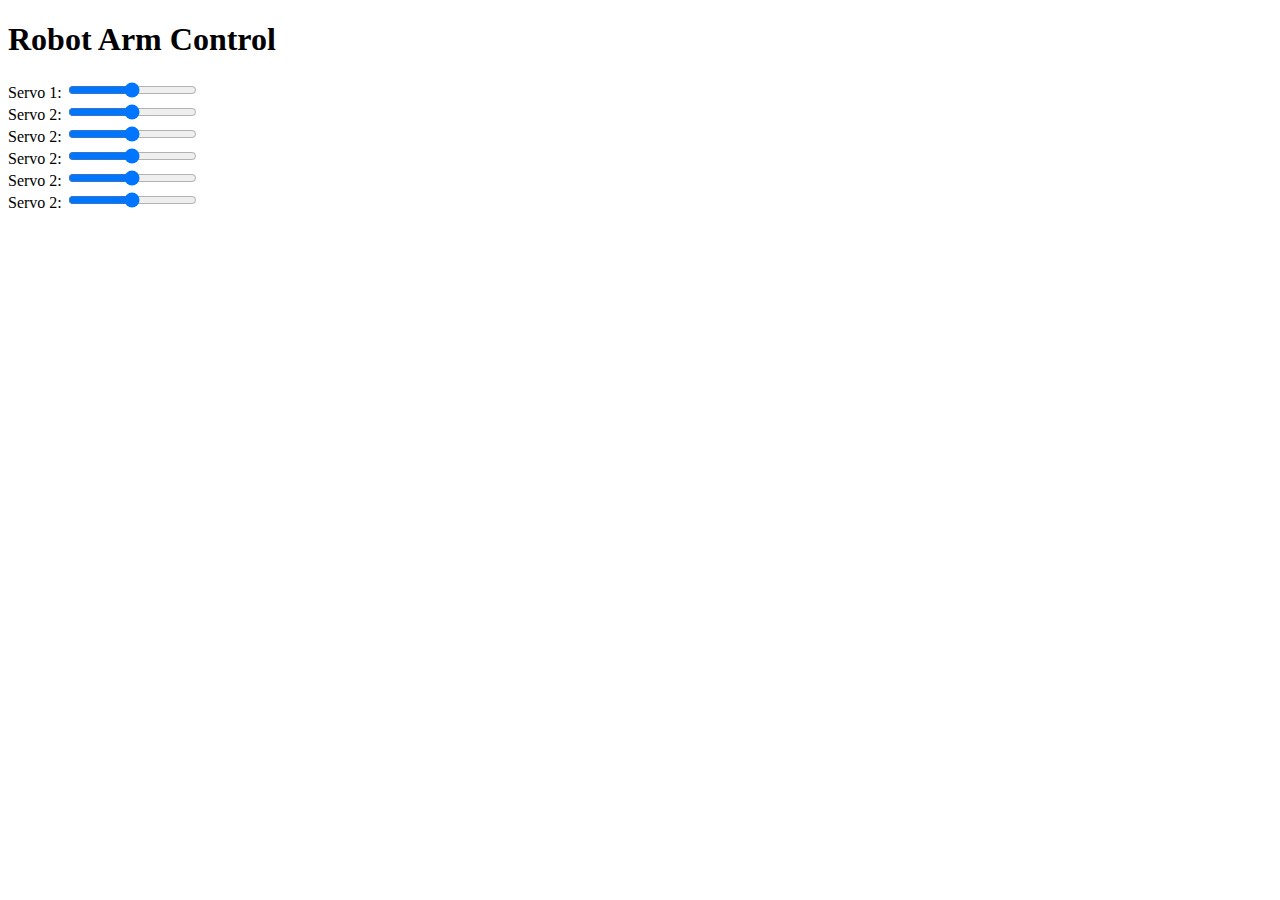
<file: ArduinoIDE/manual-control/websocket/data/index.html>
<!DOCTYPE html>
<html>
  <head>
    <title>ESP32 WebSocket Control</title>
  </head>
  <body>
    <h1>Robot Arm Control</h1>
    <div>
      <label for="servo1">Servo 1:</label>
      <input
        type="range"
        id="servo1"
        min="0"
        max="180"
        oninput="sendServoPosition(1, this.value)"
      />
    </div>
    <div>
      <label for="servo2">Servo 2:</label>
      <input
        type="range"
        id="servo2"
        min="0"
        max="180"
        oninput="sendServoPosition(2, this.value)"
      />
    </div>
    <div>
      <label for="servo3">Servo 2:</label>
      <input
        type="range"
        id="servo2"
        min="0"
        max="180"
        oninput="sendServoPosition(2, this.value)"
      />
    </div>
    <div>
      <label for="servo4">Servo 2:</label>
      <input
        type="range"
        id="servo2"
        min="0"
        max="180"
        oninput="sendServoPosition(2, this.value)"
      />
    </div>
    <div>
      <label for="servo5">Servo 2:</label>
      <input
        type="range"
        id="servo2"
        min="0"
        max="180"
        oninput="sendServoPosition(2, this.value)"
      />
    </div>
    <div>
      <label for="servo6">Servo 2:</label>
      <input
        type="range"
        id="servo2"
        min="0"
        max="180"
        oninput="sendServoPosition(2, this.value)"
      />
    </div>
  </body>
</html>
</file>
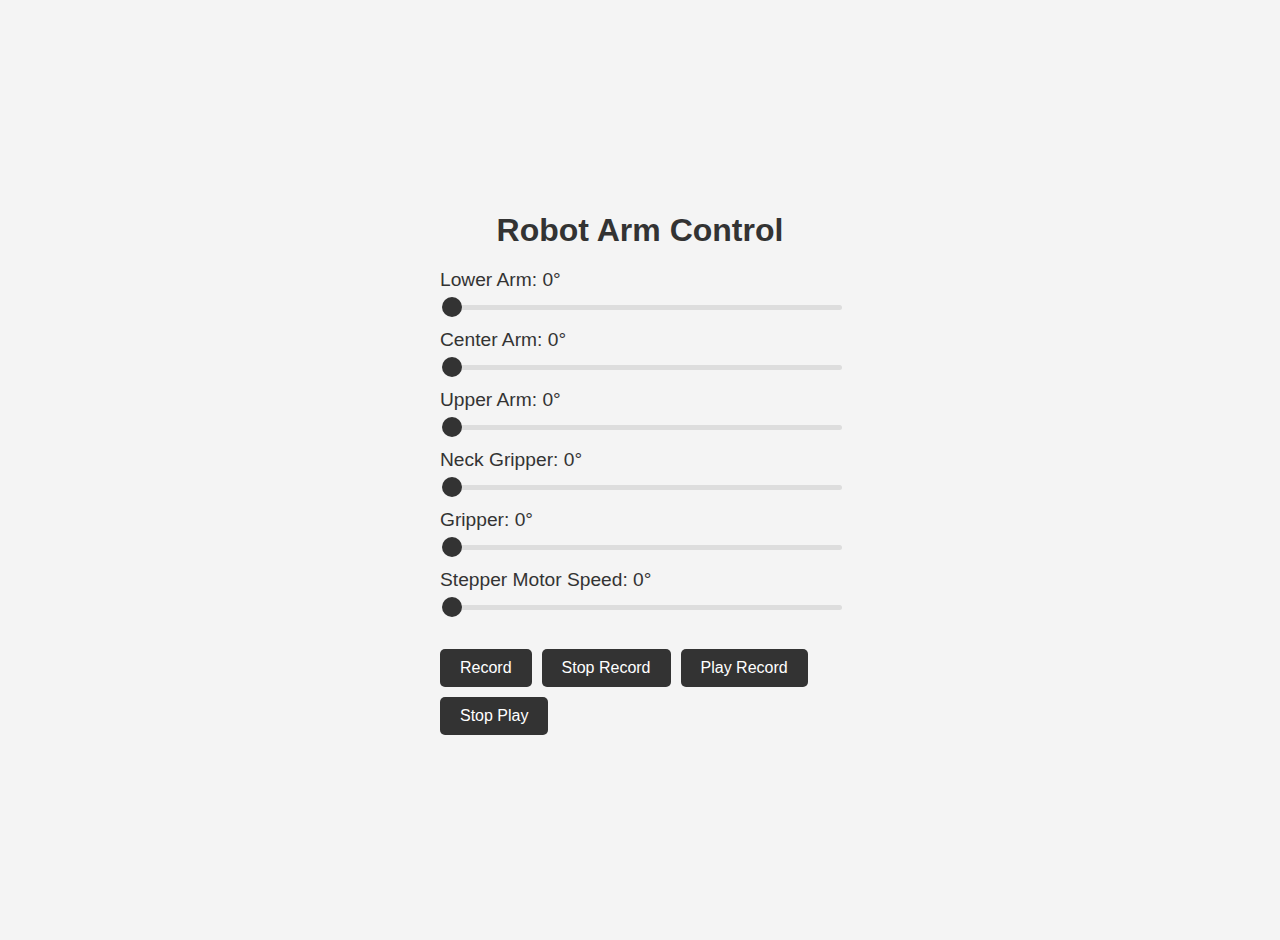
<file: ArduinoIDE/manual-control/websocket_fix/main/index.html>
<!DOCTYPE html>
<html lang="en">
  <head>
    <meta charset="UTF-8" />
    <meta name="viewport" content="width=device-width, initial-scale=1.0" />
    <title>Robot Arm Control</title>
    <style>
      body {
        font-family: Arial, sans-serif;
        background-color: #f4f4f4;
        color: #333;
        margin: 0;
        padding: 20px;
        display: flex;
        flex-direction: column;
        align-items: center;
        justify-content: center;
        height: 100vh;
      }

      h1 {
        color: #333;
        margin-bottom: 20px;
      }

      div {
        margin-bottom: 15px;
        width: 100%;
        max-width: 400px;
      }

      label {
        font-size: 1.2em;
        display: block;
        margin-bottom: 5px;
      }

      input[type="range"] {
        width: 100%;
        height: 5px;
        -webkit-appearance: none;
        appearance: none;
        background: #ddd;
        border-radius: 5px;
        outline: none;
      }

      input[type="range"]::-webkit-slider-thumb {
        -webkit-appearance: none;
        appearance: none;
        width: 20px;
        height: 20px;
        background: #333;
        cursor: pointer;
        border-radius: 50%;
      }

      input[type="range"]::-moz-range-thumb {
        width: 20px;
        height: 20px;
        background: #333;
        cursor: pointer;
        border-radius: 50%;
      }

      .degree-display {
        font-size: 1.2em;
        margin-top: 10px;
        text-align: center;
        color: #555;
      }

      .button-container {
        display: flex;
        gap: 10px;
        margin-top: 20px;
        flex-wrap: wrap;
      }

      button {
        padding: 10px 20px;
        font-size: 1em;
        background-color: #333;
        color: white;
        border: none;
        border-radius: 5px;
        cursor: pointer;
        transition: background-color 0.3s ease;
      }

      button:hover {
        background-color: #555;
      }

      /* Responsive styling */
      @media (max-width: 600px) {
        h1 {
          font-size: 1.5em;
        }

        label {
          font-size: 1em;
        }

        button {
          padding: 8px 15px;
          font-size: 0.9em;
        }
      }
    </style>
  </head>
  <body>
    <h1>Robot Arm Control</h1>

    <div>
      <label for="servo1">Lower Arm: <span id="servo1Degree">0</span>°</label>
      <input
        type="range"
        id="servo1"
        min="0"
        max="180"
        value="0"
        oninput="updateSlider(1, this.value)"
      />
    </div>

    <div>
      <label for="servo2">Center Arm: <span id="servo2Degree">0</span>°</label>
      <input
        type="range"
        id="servo2"
        min="0"
        max="170"
        value="0"
        oninput="updateSlider(2, this.value)"
      />
    </div>

    <div>
      <label for="servo3">Upper Arm: <span id="servo3Degree">0</span>°</label>
      <input
        type="range"
        id="servo3"
        min="0"
        max="170"
        value="0"
        oninput="updateSlider(3, this.value)"
      />
    </div>

    <div>
      <label for="servo4">Neck Gripper: <span id="servo4Degree">0</span>°</label>
      <input
        type="range"
        id="servo4"
        min="0"
        max="360"
        value="0"
        oninput="updateSlider(4, this.value)"
      />
    </div>

    <div>
      <label for="servo5">Gripper: <span id="servo5Degree">0</span>°</label>
      <input
        type="range"
        id="servo5"
        min="0"
        max="180"
        value="0"
        oninput="updateSlider(5, this.value)"
      />
    </div>

    <div>
      <label for="stepper">Stepper Motor Speed: <span id="stepperDegree">0</span>°</label>
      <input
        type="range"
        id="stepper"
        min="0"
        max="360"
        value="0"
        oninput="updateSlider(7, this.value)"
      />
    </div>

    <!-- Button Section -->
    <div class="button-container">
      <button id="recordBtn" onclick="sendCommand('record')">Record</button>
      <button id="stopRecordBtn" onclick="sendCommand('stopRecord')">Stop Record</button>
      <button id="playRecordBtn" onclick="sendCommand('play')">Play Record</button>
      <button id="stopPlayBtn" onclick="sendCommand('stopPlay')">Stop Play</button>
    </div>

    <script>
      var webSocket = new WebSocket("ws://" + window.location.hostname + ":81/");

      function updateSlider(servo, angle) {
        document.getElementById(`servo${servo}Degree`).innerText = angle;
        sendServoPosition(servo, angle);

        if (servo === 7) {
          document.getElementById(`stepperDegree`).innerText = angle;  // Update Stepper angle display
        }
        sendServoPosition(servo, angle);
      }

      function sendServoPosition(servo, angle) {
        webSocket.send(servo + ":" + angle);
      }

      function sendServoPosition(servo, angle) {
        webSocket.send(servo + ":" + angle);
      }

      function sendCommand(command) {
        webSocket.send("cmd:" + command);
      }
    </script>
  </body>
</html>
</file>
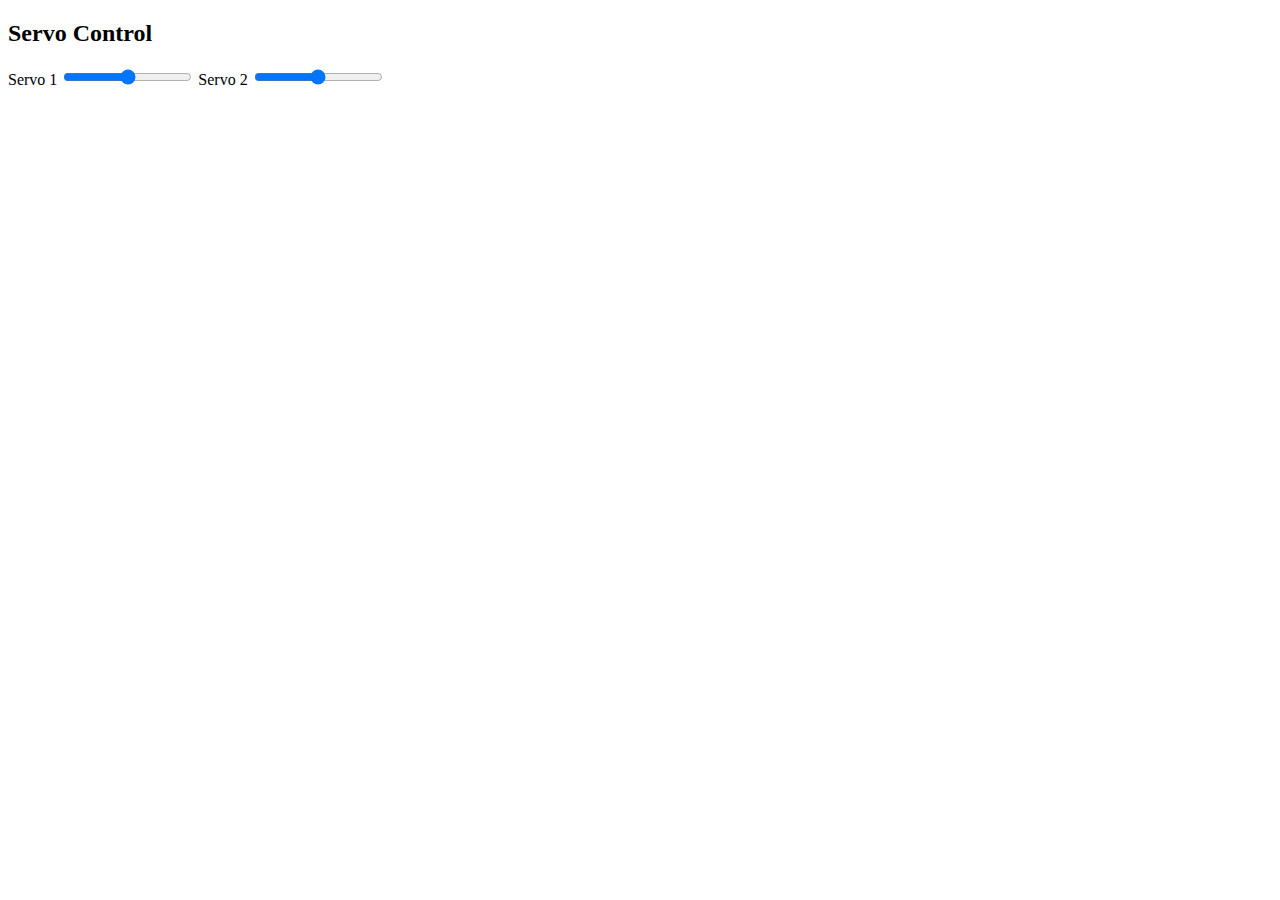
<file: ArduinoIDE/pocket.html>
<!DOCTYPE html>
<html>
<head>
  <title>Servo Control</title>
  <script>
    var socket;

    function init() {
      socket = new WebSocket('ws://'  + ':81/');
      
      socket.onopen = function() {
        console.log('Connected to WebSocket server');
      };
      
      socket.onclose = function() {
        console.log('Disconnected from WebSocket server');
      };
    }

    function controlServo1() {
      var angle = document.getElementById("servo1Slider").value;
      socket.send("servo1:" + angle);
    }

    function controlServo2() {
      var angle = document.getElementById("servo2Slider").value;
      socket.send("servo2:" + angle);
    }

    window.onload = init;
  </script>
</head>
<body>
  <h2>Servo Control</h2>
  
  <label for="servo1Slider">Servo 1</label>
  <input type="range" id="servo1Slider" min="0" max="180" onchange="controlServo1()">
  
  <label for="servo2Slider">Servo 2</label>
  <input type="range" id="servo2Slider" min="0" max="180" onchange="controlServo2()">

</body>
</html>
</file>
